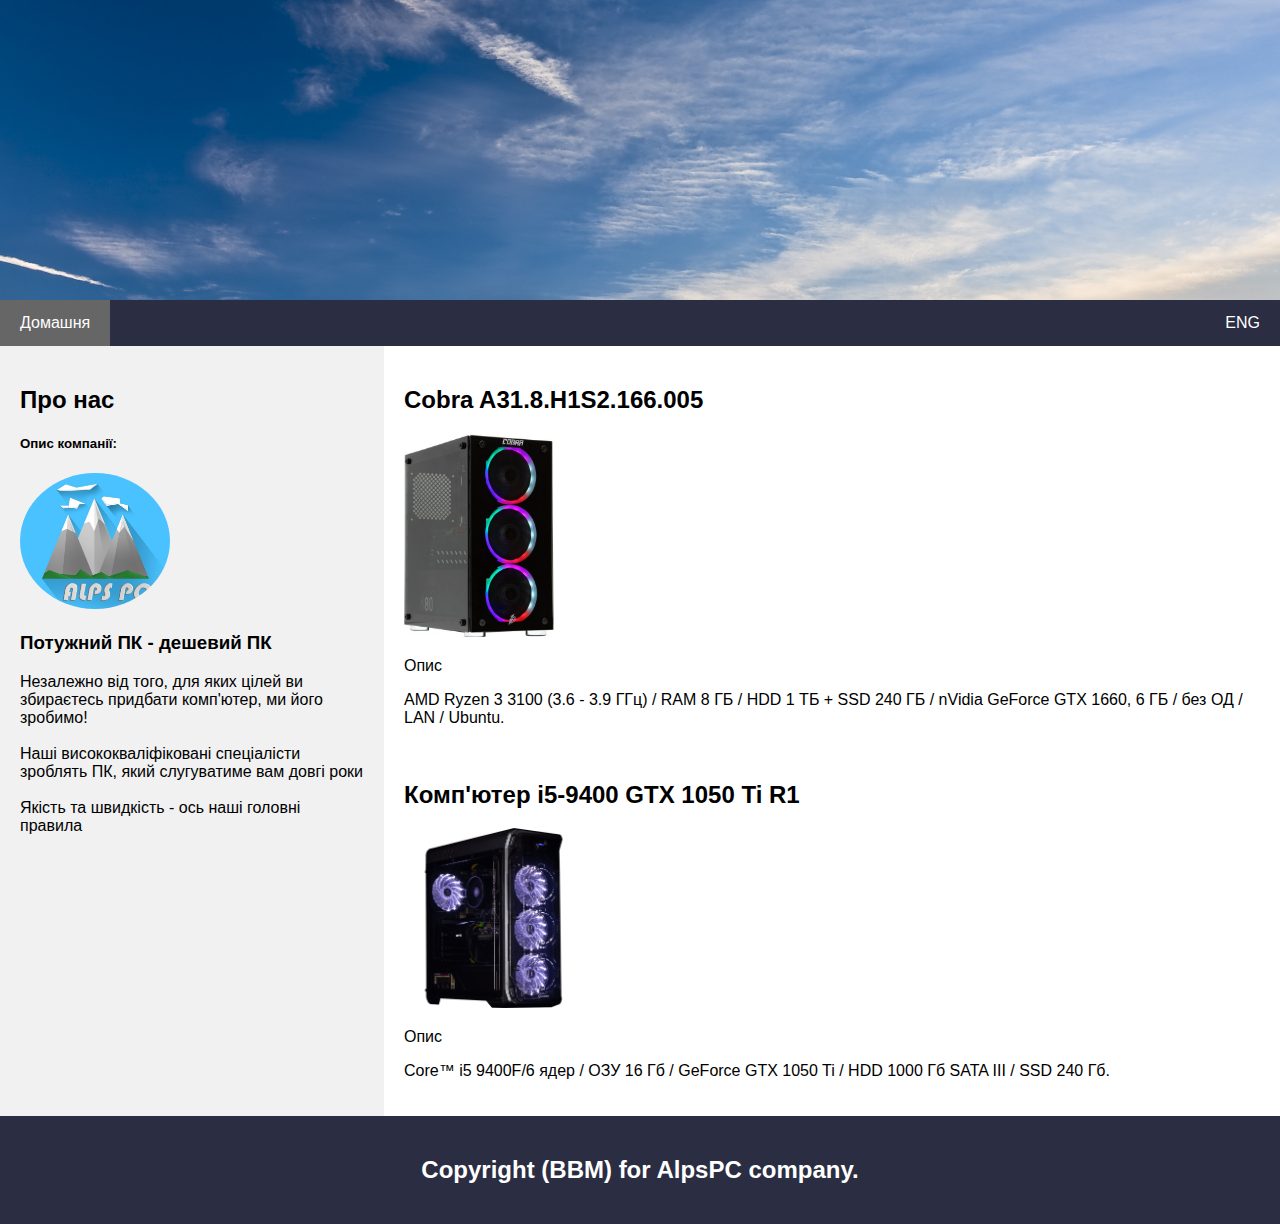
<file: index.html>
<!DOCTYPE html>
<html lang="en">
<head>
<title>AlpsPC</title>
<meta charset="UTF-8">
<meta name="viewport" content="width=device-width, initial-scale=1">
<link rel="stylesheet" type="text/css" href="style.css">
</head>
<body>

<div class="header">
   
</div>

<div class="navbar">
  <a href="#" class="active">Домашня</a>
  <a href="#" class="right">ENG</a>
</div>

<div class="row">
  <div class="side">
    <h2>Про нас</h2>
    <h5>Опис компанії:</h5>
    <img width="200px" src="img/Logo.jpg" class="logo">
    <h3>Потужний ПК - дешевий ПК</h3>
    <div>Незалежно від того, для яких цілей ви збираєтесь
      придбати комп'ютер, ми його зробимо!</div><br>
    <div>Наші висококваліфіковані спеціалісти зроблять ПК, який слугуватиме вам довгі роки</div><br>
    <div>Якість та швидкість - ось наші головні правила</div>
  </div>
  <div class="main">
    <h2>Cobra A31.8.H1S2.166.005</h2>
    <p><a href="https://hard.rozetka.com.ua/cobra_a31_8_h1s2_166_005/p226797919/?gclid=Cj0KCQjw4ImEBhDFARIsAGOTMj-qCbC7cq6UCrqE2KI0jHb6-pqaSX9yoNcu6uGSD5W3YqX4U6EuVAgaAvkMEALw_wcB"><img width="150px" src="img/135439364.jpg"> </a></p>
    <p>Опис</p>
    <p>AMD Ryzen 3 3100 (3.6 - 3.9 ГГц) / RAM 8 ГБ / HDD 1 ТБ + SSD 240 ГБ / nVidia GeForce GTX 1660, 6 ГБ / без ОД / LAN / Ubuntu.</p>
    <br>
    <h2>Комп'ютер i5-9400 GTX 1050 Ti R1</h2>
    <p><a href="https://it-blok.com.ua/it-blok-kompyuter-i5-9400-gtx-1050-ti-r1"><img width="180px" src="img/1-367x367.png.pagespeed.ce.Gt1h5edZHE.png"> </a></p>
    <p>Опис</p>
    <p>Core™ i5 9400F/6 ядер / ОЗУ	16 Гб / GeForce GTX 1050 Ti / HDD	1000 Гб SATA III / SSD	240 Гб.</p>
  </div>
</div>

<div class="footer">
  <h2>Copyright (ВВМ) for
    AlpsPC company.</h2>
</div>

</body>
</html>
</file>
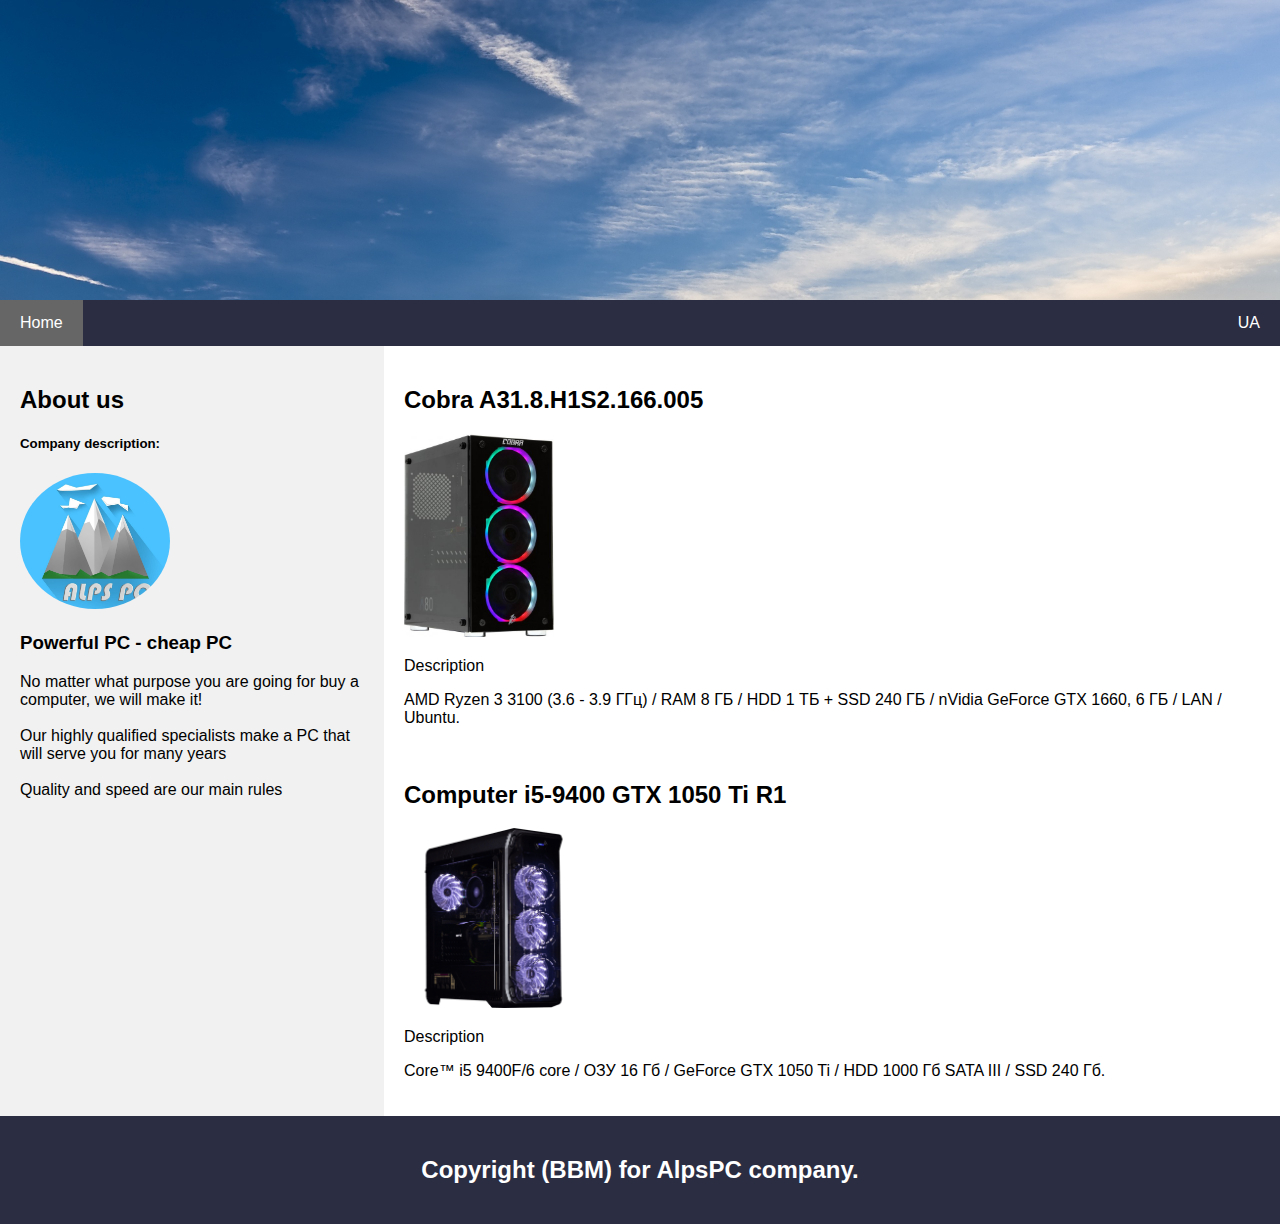
<file: indexENG.html>
<!DOCTYPE html>
<html lang="en">
<head>
<title>AlpsPC</title>
<meta charset="UTF-8">
<meta name="viewport" content="width=device-width, initial-scale=1">
<link rel="stylesheet" type="text/css" href="style.css">
</head>
<body>

<div class="header">
  
</div>

<div class="navbar">
  <a href="#" class="active">Home</a>
  <a href="index.html" class="right">UA</a>
</div>

<div class="row">
  <div class="side">
    <h2>About us</h2>
    <h5>Company description:</h5>
    <img width="200px" src="img/Logo.jpg" class="logo">
    <h3>Powerful PC - cheap PC</h3>
    <div>No matter what purpose you are going for
      buy a computer, we will make it!</div><br>
      
    <div>Our highly qualified specialists make a PC that will serve you for many years</div><br>
    <div>Quality and speed are our main rules</div>
  </div>
  <div class="main">
    <h2>Cobra A31.8.H1S2.166.005</h2>
    <p><a href="https://hard.rozetka.com.ua/cobra_a31_8_h1s2_166_005/p226797919/?gclid=Cj0KCQjw4ImEBhDFARIsAGOTMj-qCbC7cq6UCrqE2KI0jHb6-pqaSX9yoNcu6uGSD5W3YqX4U6EuVAgaAvkMEALw_wcB"><img width="150px" src="img/135439364.jpg"> </a></p>
    <p>Description</p>
    <p>AMD Ryzen 3 3100 (3.6 - 3.9 ГГц) / RAM 8 ГБ / HDD 1 ТБ + SSD 240 ГБ / nVidia GeForce GTX 1660, 6 ГБ / LAN / Ubuntu.</p>
    <br>
    <h2>Computer i5-9400 GTX 1050 Ti R1</h2>
    <p><a href="https://it-blok.com.ua/it-blok-kompyuter-i5-9400-gtx-1050-ti-r1"><img width="180px" src="img/1-367x367.png.pagespeed.ce.Gt1h5edZHE.png"> </a></p>
    <p>Description</p>
    <p>Core™ i5 9400F/6 core / ОЗУ	16 Гб / GeForce GTX 1050 Ti / HDD	1000 Гб SATA III / SSD	240 Гб.</p>
  </div>
</div>

<div class="footer">
  <h2>Copyright (ВВМ) for
    AlpsPC company.</h2>
</div>

</body>
</html>
</file>
<file: style.css>
* {
  box-sizing: border-box;
}

/* Style the body */
body {
  font-family: Arial, Helvetica, sans-serif;
  margin: 0;
}

/* Header/logo Title */
.header {
  padding: 80px;
  text-align: center;
  background: #edf2f4 url("img/Mountain-sky-water-nature-landscape_2560x1440.jpg");
  height: 300px;
  -webkit-background-size: cover;
            -moz-background-size: cover;
            -o-background-size: cover;
            background-size: cover;
}

/* Increase the font size of the heading */
.header h1 {
  font-size: 40px;
}

/* Sticky navbar - toggles between relative and fixed, depending on the scroll position. It is positioned relative until a given offset position is met in the viewport - then it "sticks" in place (like position:fixed). The sticky value is not supported in IE or Edge 15 and earlier versions. However, for these versions the navbar will inherit default position */
.navbar {
  overflow: hidden;
  background-color: #2b2d42;
  position: sticky;
  position: -webkit-sticky;
  top: 0;
}

/* Style the navigation bar links */
.navbar a {
  float: left;
  display: block;
  color: white;
  text-align: center;
  padding: 14px 20px;
  text-decoration: none;
}


/* Right-aligned link */
.navbar a.right {
  float: right;
}

/* Change color on hover */
.navbar a:hover {
  background-color: #ddd;
  color: black;
}

/* Active/current link */
.navbar a.active {
  background-color: #666;
  color: white;
}

/* Column container */
.row {  
  display: -ms-flexbox; /* IE10 */
  display: flex;
  -ms-flex-wrap: wrap; /* IE10 */
  flex-wrap: wrap;
}

/* Create two unequal columns that sits next to each other */
/* Sidebar/left column */
.side {
  -ms-flex: 30%; /* IE10 */
  flex: 30%;
  background-color: #f1f1f1;
  padding: 20px;
}

/* Main column */
.main {   
  -ms-flex: 70%; /* IE10 */
  flex: 70%;
  background-color: white;
  padding: 20px;
}

/* Fake image, just for this example */
.fakeimg {
  background-color: #aaa;
  width: 100%;
  padding: 20px;
}

/* Footer */
.footer {
  padding: 20px;
  text-align: center;
  background: #2b2d42;
  color: white;
}

.logo {
  width: 150px;
  border-radius: 50%;
}

/* Responsive layout - when the screen is less than 700px wide, make the two columns stack on top of each other instead of next to each other */
@media screen and (max-width: 700px) {
  .row {   
    flex-direction: column;
  }
}

/* Responsive layout - when the screen is less than 400px wide, make the navigation links stack on top of each other instead of next to each other */
@media screen and (max-width: 400px) {
  .navbar a {
    float: none;
    width: 100%;
  }
}
</file>
